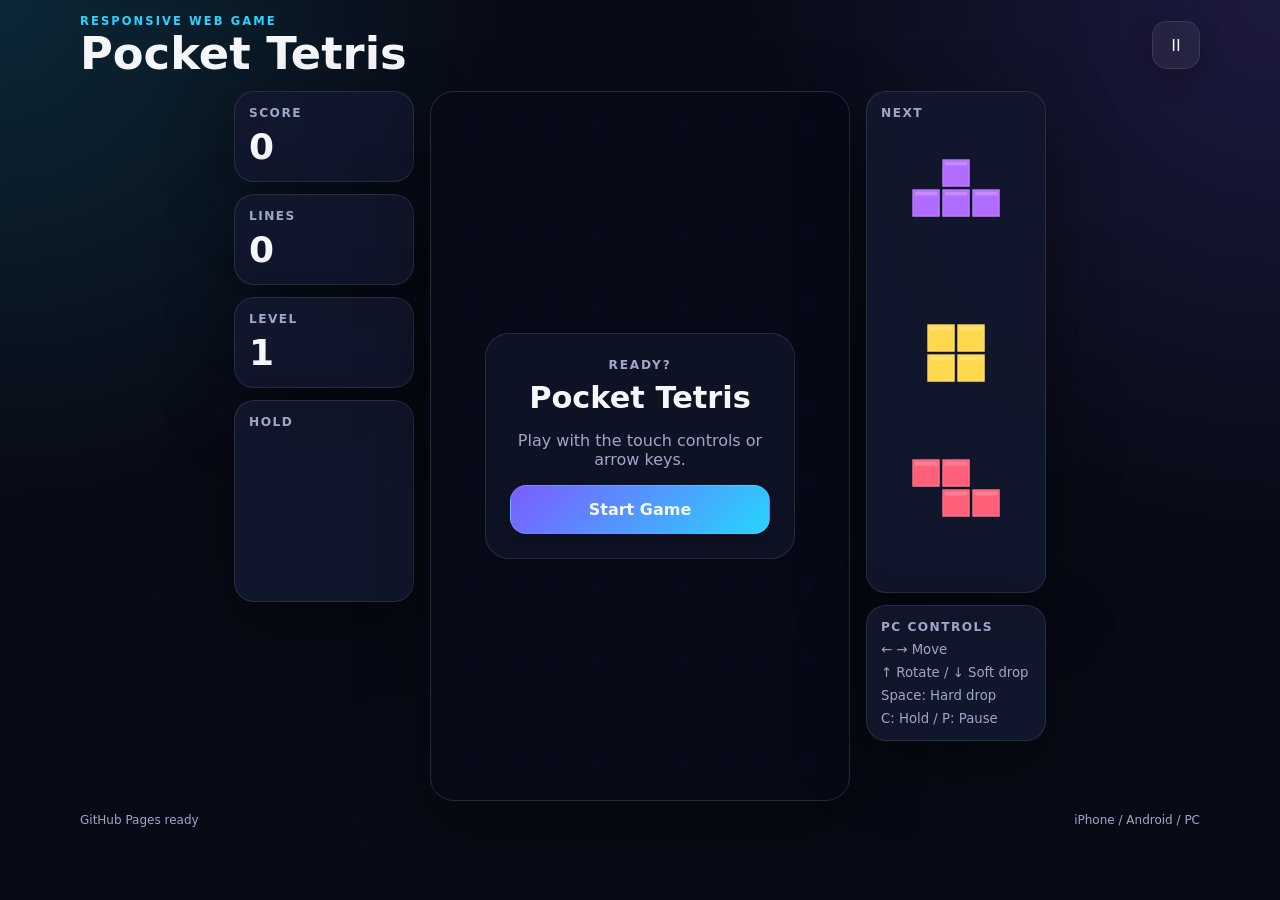
<file: index.html>
<!doctype html>
<html lang="en">
<head>
  <meta charset="utf-8" />
  <meta name="viewport" content="width=device-width, initial-scale=1, viewport-fit=cover, user-scalable=no" />
  <meta name="theme-color" content="#0b1020" />
  <meta name="apple-mobile-web-app-capable" content="yes" />
  <meta name="apple-mobile-web-app-status-bar-style" content="black-translucent" />
  <meta name="apple-mobile-web-app-title" content="Pocket Tetris" />
  <title>Pocket Tetris</title>
  <link rel="manifest" href="manifest.webmanifest" />
  <link rel="stylesheet" href="style.css" />
  <link rel="stylesheet" href="mobile-fix.css" />
</head>
<body>
  <main class="app-shell" aria-label="Tetris game">
    <header class="topbar">
      <div>
        <p class="eyebrow">RESPONSIVE WEB GAME</p>
        <h1>Pocket Tetris</h1>
      </div>
      <button id="pauseButton" class="icon-button" type="button" aria-label="Pause">II</button>
    </header>

    <section class="game-layout">
      <aside class="stats-panel stats-left" aria-label="Game information">
        <div class="stat-card"><span>Score</span><strong id="score">0</strong></div>
        <div class="stat-card"><span>Lines</span><strong id="lines">0</strong></div>
        <div class="stat-card"><span>Level</span><strong id="level">1</strong></div>
        <div class="mini-card"><span>Hold</span><canvas id="holdCanvas" width="120" height="120" aria-label="Held piece"></canvas></div>
      </aside>

      <section class="board-wrap" aria-label="Game board">
        <canvas id="gameCanvas" width="300" height="600"></canvas>
        <div id="overlay" class="overlay is-visible" role="dialog" aria-live="polite">
          <div class="overlay-card">
            <p class="overlay-kicker">Ready?</p>
            <h2 id="overlayTitle">Pocket Tetris</h2>
            <p id="overlayText">Play with the touch controls or arrow keys.</p>
            <button id="startButton" class="primary-button" type="button">Start Game</button>
          </div>
        </div>
      </section>

      <aside class="stats-panel stats-right">
        <div class="mini-card"><span>Next</span><canvas id="nextCanvas" width="120" height="360" aria-label="Next pieces"></canvas></div>
        <div class="help-card">
          <span>PC Controls</span>
          <p>← → Move</p><p>↑ Rotate / ↓ Soft drop</p><p>Space: Hard drop</p><p>C: Hold / P: Pause</p>
        </div>
      </aside>
    </section>

    <section class="touch-controls" aria-label="Touch controls">
      <div class="control-group horizontal-controls">
        <button class="control-button" data-action="left" type="button" aria-label="Move left">←</button>
        <button class="control-button" data-action="down" type="button" aria-label="Move down">↓</button>
        <button class="control-button" data-action="right" type="button" aria-label="Move right">→</button>
      </div>
      <div class="control-group action-controls">
        <button class="control-button accent" data-action="rotate" type="button" aria-label="Rotate">↻</button>
        <button class="control-button accent" data-action="hardDrop" type="button" aria-label="Hard drop">⇣</button>
        <button class="control-button accent" data-action="hold" type="button" aria-label="Hold">HOLD</button>
      </div>
    </section>

    <footer><span>GitHub Pages ready</span><span>iPhone / Android / PC</span></footer>
  </main>

  <script src="game.js"></script>
  <script src="ui-english.js"></script>
</body>
</html>
</file>
<file: style.css>
:root {
  color-scheme: dark;
  --bg: #080b16;
  --panel: rgba(18, 24, 46, 0.9);
  --panel-soft: rgba(255, 255, 255, 0.06);
  --line: rgba(255, 255, 255, 0.1);
  --text: #f6f7fb;
  --muted: #9da7c8;
  --accent: #7c5cff;
  --accent-2: #27d4ff;
  --shadow: 0 24px 70px rgba(0, 0, 0, 0.42);
}

* {
  box-sizing: border-box;
  -webkit-tap-highlight-color: transparent;
}

html,
body {
  margin: 0;
  min-height: 100%;
  background:
    radial-gradient(circle at top left, rgba(39, 212, 255, 0.14), transparent 32%),
    radial-gradient(circle at top right, rgba(124, 92, 255, 0.18), transparent 34%),
    var(--bg);
  color: var(--text);
  font-family: Inter, ui-sans-serif, system-ui, -apple-system, BlinkMacSystemFont, "Segoe UI", sans-serif;
  overscroll-behavior: none;
  touch-action: manipulation;
}

body {
  min-height: 100dvh;
  padding: max(14px, env(safe-area-inset-top)) max(14px, env(safe-area-inset-right)) max(14px, env(safe-area-inset-bottom)) max(14px, env(safe-area-inset-left));
}

button {
  font: inherit;
}

.app-shell {
  width: min(1120px, 100%);
  margin: 0 auto;
}

.topbar {
  display: flex;
  align-items: center;
  justify-content: space-between;
  margin-bottom: 14px;
}

.eyebrow {
  margin: 0 0 4px;
  color: var(--accent-2);
  font-size: 0.72rem;
  font-weight: 800;
  letter-spacing: 0.18em;
}

h1 {
  margin: 0;
  font-size: clamp(1.75rem, 4vw, 2.8rem);
  line-height: 1;
}

.icon-button,
.primary-button,
.control-button {
  border: 1px solid var(--line);
  color: var(--text);
  background: var(--panel-soft);
  box-shadow: 0 8px 24px rgba(0, 0, 0, 0.24);
}

.icon-button {
  width: 48px;
  height: 48px;
  border-radius: 15px;
  cursor: pointer;
}

.game-layout {
  display: grid;
  grid-template-columns: minmax(130px, 180px) minmax(260px, 420px) minmax(130px, 180px);
  gap: 16px;
  justify-content: center;
  align-items: start;
}

.stats-panel {
  display: grid;
  gap: 12px;
}

.stat-card,
.mini-card,
.help-card {
  background: var(--panel);
  border: 1px solid var(--line);
  border-radius: 20px;
  padding: 14px;
  box-shadow: var(--shadow);
  backdrop-filter: blur(16px);
}

.stat-card span,
.mini-card > span,
.help-card > span {
  display: block;
  color: var(--muted);
  font-size: 0.76rem;
  font-weight: 800;
  letter-spacing: 0.12em;
  text-transform: uppercase;
}

.stat-card strong {
  display: block;
  margin-top: 6px;
  font-size: clamp(1.4rem, 3vw, 2.25rem);
}

.mini-card canvas {
  display: block;
  width: 100%;
  height: auto;
  margin-top: 8px;
}

.help-card p {
  margin: 8px 0 0;
  color: var(--muted);
  font-size: 0.83rem;
}

.board-wrap {
  position: relative;
  width: 100%;
  aspect-ratio: 1 / 2;
  max-height: calc(100dvh - 190px);
  border: 1px solid var(--line);
  border-radius: 24px;
  overflow: hidden;
  background: #0d1326;
  box-shadow: var(--shadow);
}

#gameCanvas {
  display: block;
  width: 100%;
  height: 100%;
  image-rendering: pixelated;
}

.overlay {
  position: absolute;
  inset: 0;
  display: grid;
  place-items: center;
  padding: 20px;
  background: rgba(5, 8, 18, 0.72);
  backdrop-filter: blur(8px);
  opacity: 0;
  pointer-events: none;
  transition: opacity 180ms ease;
}

.overlay.is-visible {
  opacity: 1;
  pointer-events: auto;
}

.overlay-card {
  width: min(310px, 100%);
  padding: 24px;
  text-align: center;
  border: 1px solid var(--line);
  border-radius: 24px;
  background: rgba(15, 20, 40, 0.94);
}

.overlay-kicker {
  margin: 0;
  color: var(--accent-2);
  font-size: 0.76rem;
  font-weight: 800;
  letter-spacing: 0.15em;
  text-transform: uppercase;
}

.overlay h2 {
  margin: 8px 0;
  font-size: 1.9rem;
}

.overlay p {
  color: var(--muted);
}

.primary-button {
  width: 100%;
  padding: 14px 18px;
  border-radius: 16px;
  background: linear-gradient(135deg, var(--accent), var(--accent-2));
  font-weight: 900;
  cursor: pointer;
}

.touch-controls {
  display: none;
  gap: 12px;
  margin-top: 14px;
}

.control-group {
  display: grid;
  gap: 10px;
}

.horizontal-controls,
.action-controls {
  grid-template-columns: repeat(3, 1fr);
}

.control-button {
  min-height: 58px;
  border-radius: 18px;
  font-size: 1.35rem;
  font-weight: 900;
  user-select: none;
  touch-action: none;
}

.control-button.accent {
  background: linear-gradient(145deg, rgba(124, 92, 255, 0.35), rgba(39, 212, 255, 0.2));
}

.control-button:active,
.icon-button:active,
.primary-button:active {
  transform: translateY(1px) scale(0.99);
}

footer {
  display: flex;
  justify-content: space-between;
  gap: 12px;
  margin-top: 12px;
  color: var(--muted);
  font-size: 0.75rem;
}

@media (hover: none), (pointer: coarse) {
  .touch-controls {
    display: grid;
    grid-template-columns: 1fr 1fr;
  }
}

@media (max-width: 820px) {
  body {
    padding-top: max(10px, env(safe-area-inset-top));
  }

  .topbar {
    margin-bottom: 10px;
  }

  .game-layout {
    grid-template-columns: minmax(0, 1fr) minmax(0, 2.2fr);
    grid-template-areas:
      "left board"
      "right board";
    gap: 10px;
  }

  .stats-left { grid-area: left; }
  .board-wrap { grid-area: board; }
  .stats-right { grid-area: right; }

  .stats-panel {
    gap: 8px;
  }

  .stat-card,
  .mini-card,
  .help-card {
    padding: 10px;
    border-radius: 16px;
  }

  .help-card {
    display: none;
  }

  .board-wrap {
    max-height: none;
  }

  .mini-card canvas {
    max-height: 160px;
  }

  footer {
    display: none;
  }
}

@media (max-width: 560px) {
  h1 {
    font-size: 1.7rem;
  }

  .eyebrow {
    font-size: 0.6rem;
  }

  .icon-button {
    width: 42px;
    height: 42px;
  }

  .game-layout {
    grid-template-columns: minmax(78px, 0.72fr) minmax(210px, 2.28fr);
    gap: 8px;
  }

  .stat-card span,
  .mini-card > span {
    font-size: 0.62rem;
  }

  .stat-card strong {
    font-size: 1.15rem;
  }

  .touch-controls {
    grid-template-columns: 1fr;
  }

  .control-button {
    min-height: 54px;
  }
}

@media (max-height: 760px) and (orientation: landscape) {
  .topbar {
    display: none;
  }

  .game-layout {
    grid-template-columns: 120px minmax(250px, 340px) 120px;
  }

  .board-wrap {
    max-height: calc(100dvh - 94px);
  }

  .touch-controls {
    position: fixed;
    inset: auto 10px 10px 10px;
    grid-template-columns: 1fr 1fr;
    pointer-events: none;
  }

  .control-group {
    pointer-events: auto;
  }

  .control-button {
    min-height: 48px;
  }
}
</file>
<file: mobile-fix.css>
/* iPhone Safari browser chrome / safe-area adjustments */
:root {
  --browser-bottom-clearance: 140px;
}

@supports (height: 100dvh) {
  body {
    min-height: 100dvh;
  }
}

@media (hover: none), (pointer: coarse) {
  body {
    padding-bottom: calc(env(safe-area-inset-bottom, 0px) + var(--browser-bottom-clearance));
  }

  .app-shell {
    min-height: calc(100dvh - env(safe-area-inset-top, 0px));
  }

  .touch-controls {
    position: relative;
    z-index: 5;
    margin-bottom: env(safe-area-inset-bottom, 0px);
  }
}

@media (display-mode: standalone) {
  :root {
    --browser-bottom-clearance: 20px;
  }
}

@media (max-width: 560px) {
  .touch-controls {
    gap: 10px;
  }

  .control-button {
    min-height: 58px;
  }
}
</file>
